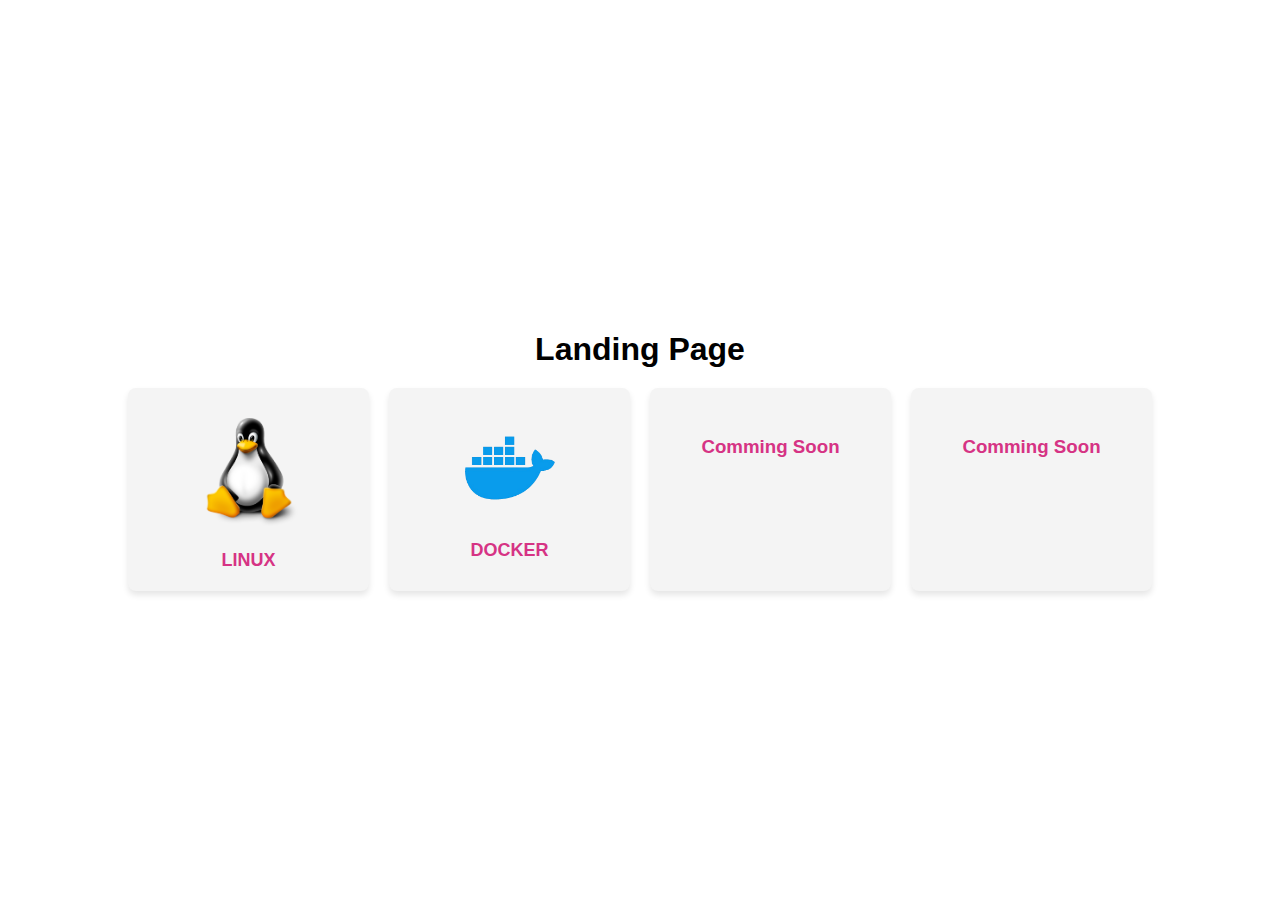
<file: index.html>
<!DOCTYPE html>
<html lang="en">

<head>
    <meta charset="UTF-8">
    <meta name="viewport" content="width=device-width, initial-scale=1.0">
    <title>Landing Page</title>
    <link rel="stylesheet" href="style.css">
    <style>
        body {
            font-family: Arial, sans-serif;
            margin: 0;
            padding: 0;
            display: flex;
            flex-direction: column;
            align-items: center;
            justify-content: center;
            height: 100vh;
        }

        h1 {
            text-align: center;
            margin-bottom: 20px;
        }

        .col-4 {
            display: grid;
            grid-template-columns: repeat(4, 1fr);
            gap: 20px;
            width: 80%;
            text-align: center;
        }

        .col-4 div {
            background: var(--table-header);
            padding: 20px;
            border-radius: 8px;
            box-shadow: 0px 4px 6px rgba(0, 0, 0, 0.1);
            display: flex;
            flex-direction: column;
            align-items: center;
            cursor: pointer;
        }

        .col-4 img {
            width: 100px;
            /* Adjust image size */
            height: auto;
            margin-bottom: 10px;
        }

        a {
            text-decoration: none;
            color: var(--code-color);
            font-weight: bold;
            margin-top: 10px;
        }

        .page-link {
            text-decoration: none;
            color: inherit;
            display: inline-block;
            transition: transform 0.3s ease, box-shadow 0.3s ease;
        }

        /* Docker image style */
        .thumbnail {
            width: 100px;
            height: 100px;
            object-fit: cover;
            /* Ensures image maintains aspect ratio */
            border-radius: 10px;
            margin-bottom: 10px;
        }

        /* Style for the text under the image */
        .page-link .text-center {
            display: block;
            margin-top: 8px;
            font-size: 18px;
            font-weight: bold;
            color: var(--code-color);
            text-transform: uppercase;
        }

        /* Hover effect for the Docker link */
        .page-link:hover {
            transform: scale(1.05);
            box-shadow: 0 4px 8px var(--box-shadow-color);
        }
    </style>
</head>

<body>
    <h1>Landing Page</h1>
    <div class="col-4">

        <div class="page-link">
            <a href="./linux/index.html">
                <img src="./images/linux-thumbnail.png" alt="Docker Logo" class="thumbnail">
                <span class="text-center">Linux</span>
            </a>
        </div>
        <div class="page-link">
            <a href="./docker/index.html">
                <img src="./images/docker-thumbnail.png" alt="Linux Logo" class="thumbnail">
                <span class="text-center">Docker</span>
            </a>
        </div>
        <div class="page-link">
            <a href="./index.html">
                <h3>Comming Soon</h3>
            </a>
        </div>
        <div class="page-link">
            <a href="./index.html">
                <h3>Comming Soon</h3>
            </a>
        </div>
</body>

</html>
</file>
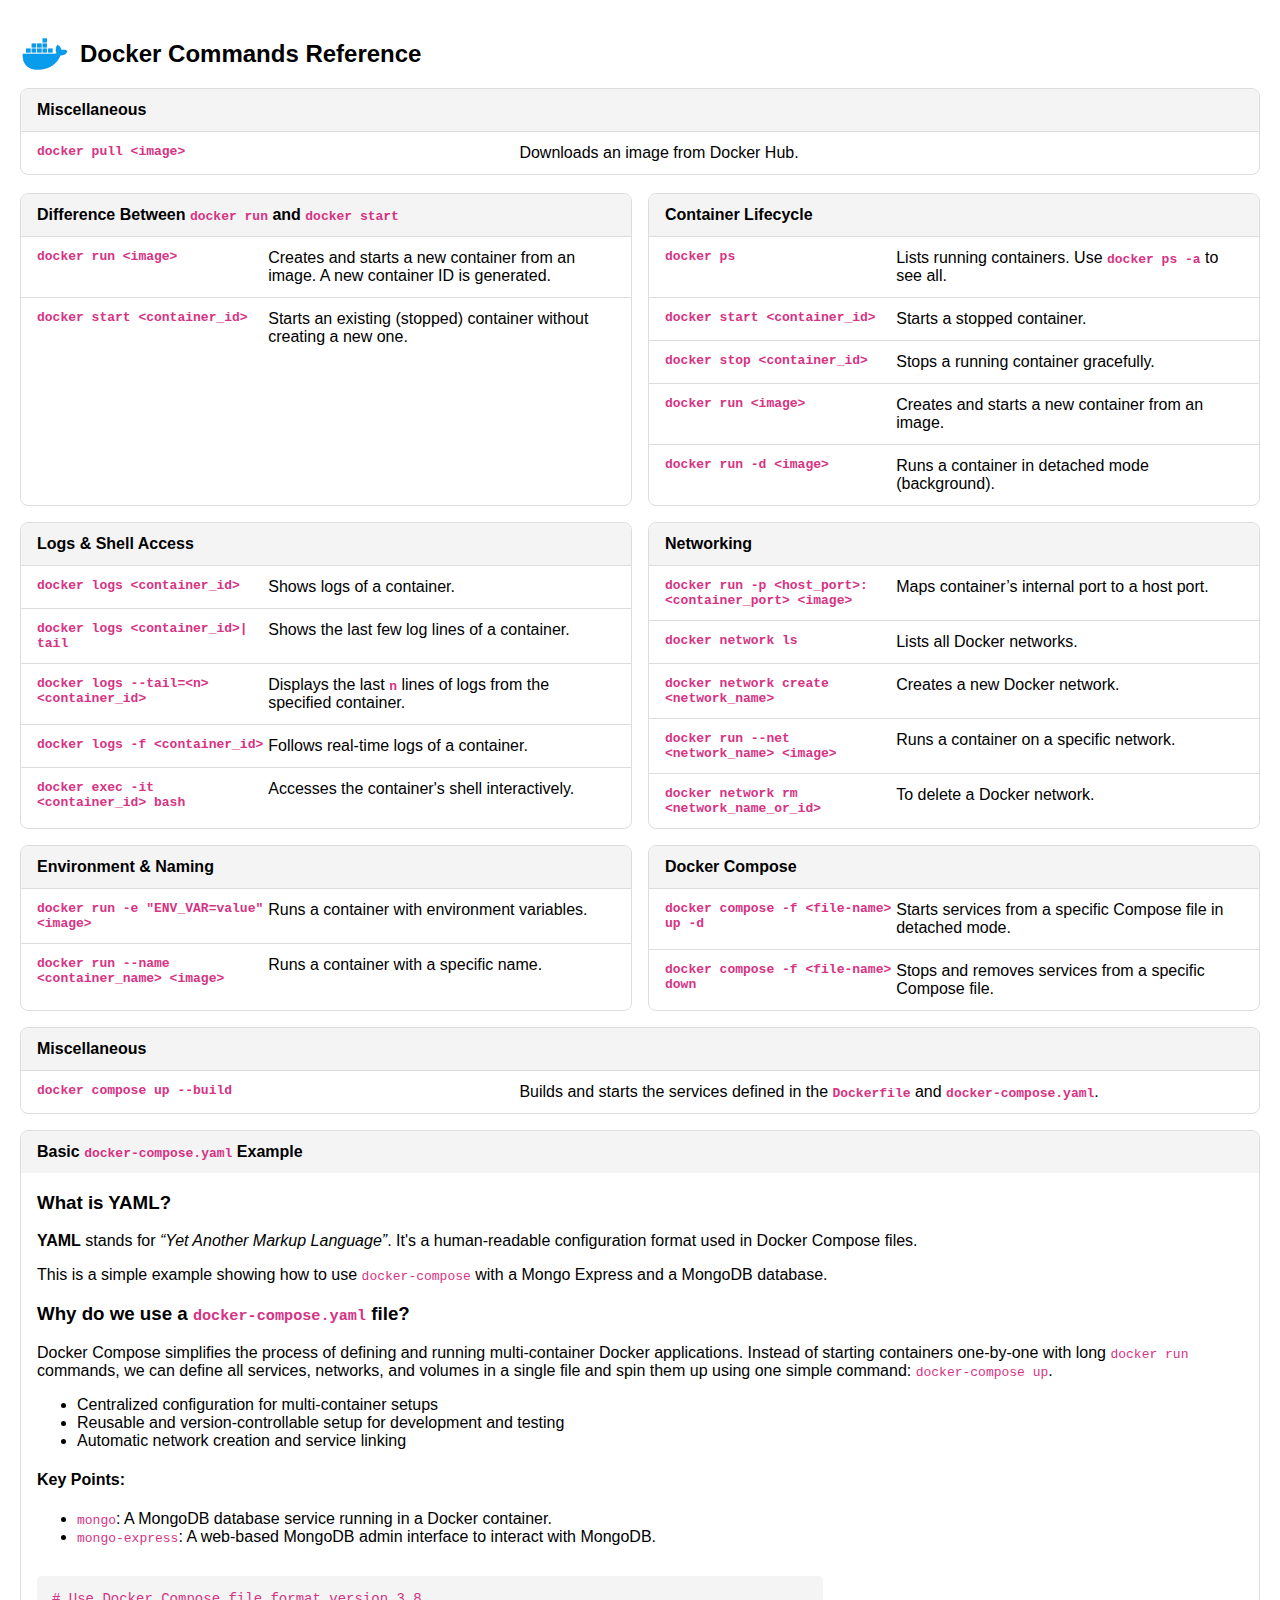
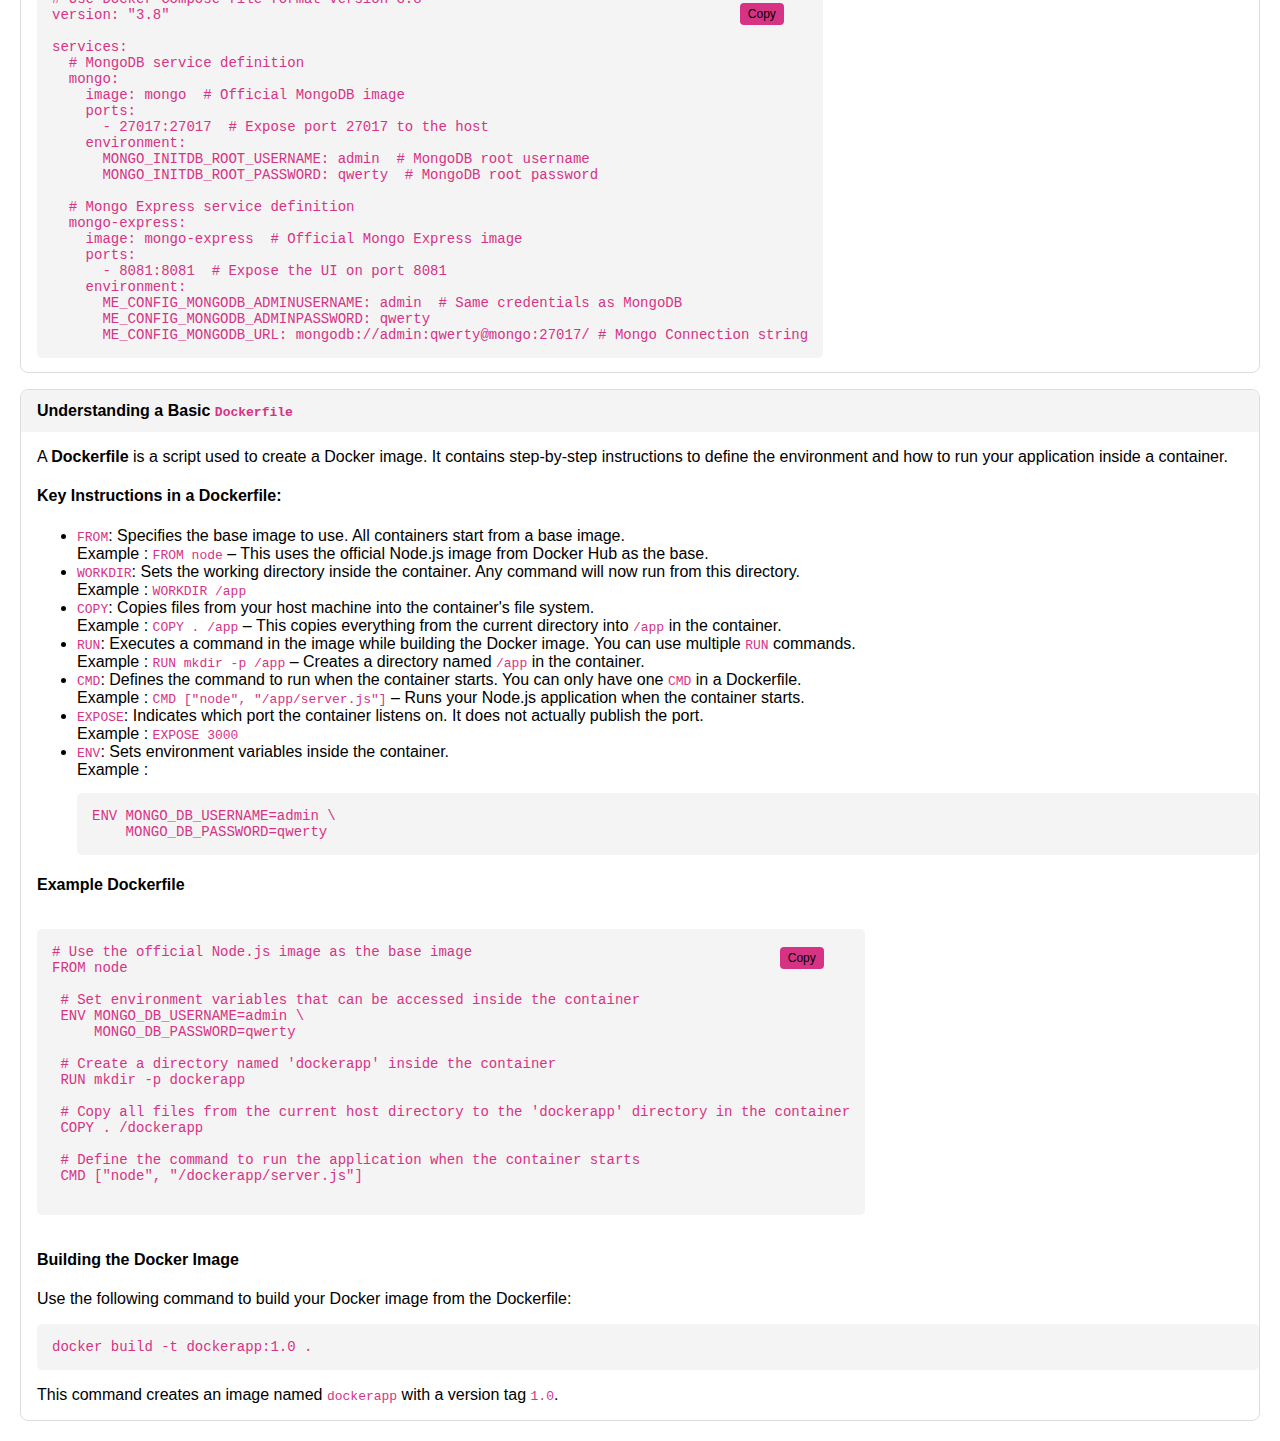
<file: docker/index.html>
<!DOCTYPE html>
<html lang="en">

<head>
    <meta charset="UTF-8">
    <meta name="viewport" content="width=device-width, initial-scale=1.0">
    <title>Docker Commands Reference</title>
    <link rel="stylesheet" href="../style.css">
</head>

<body>
    <div class="header">
        <img src="../images/docker-thumbnail.png" alt="Docker Logo">
        <h2>Docker Commands Reference</h2>
    </div>
    <section>
        <div class="section-title">Miscellaneous</div>
        <div class="command-row"><code>docker pull &lt;image&gt;</code>
            <p>Downloads an image from Docker Hub.</p>
        </div>
    </section>
    <br>
    <div class="grid-3">
        <section>
            <div class="section-title">Difference Between <code>docker run</code> and <code>docker start</code>
            </div>
            <div class="command-row"><code>docker run &lt;image&gt;</code>
                <p>Creates and starts a new container from an image. A new container ID is generated.</p>
            </div>
            <div class="command-row"><code>docker start &lt;container_id&gt;</code>
                <p>Starts an existing (stopped) container without creating a new one.</p>
            </div>
        </section>
        <section>
            <div class="section-title">Container Lifecycle</div>
            <div class="command-row"><code>docker ps</code>
                <p>Lists running containers. Use <code>docker ps -a</code> to see all.</p>
            </div>
            <div class="command-row"><code>docker start &lt;container_id&gt;</code>
                <p>Starts a stopped container.</p>
            </div>
            <div class="command-row"><code>docker stop &lt;container_id&gt;</code>
                <p>Stops a running container gracefully.</p>
            </div>
            <div class="command-row"><code>docker run &lt;image&gt;</code>
                <p>Creates and starts a new container from an image.</p>
            </div>
            <div class="command-row"><code>docker run -d &lt;image&gt;</code>
                <p>Runs a container in detached mode (background).</p>
            </div>
        </section>

        <section>
            <div class="section-title">Logs & Shell Access</div>
            <div class="command-row"><code>docker logs &lt;container_id&gt;</code>
                <p>Shows logs of a container.</p>
            </div>
            <div class="command-row"><code>docker logs &lt;container_id&gt;| tail
            </code>
                <p>Shows the last few log lines of a container.</p>
            </div>
            <div class="command-row"><code>docker logs --tail=&lt;n&gt; &lt;container_id&gt;</code>
                <p>Displays the last <code>n</code> lines of logs from the specified container.</p>
            </div>
            <div class="command-row"><code>docker logs -f &lt;container_id&gt;</code>
                <p>Follows real-time logs of a container.</p>
            </div>
            <div class="command-row"><code>docker exec -it &lt;container_id&gt; bash</code>
                <p>Accesses the container's shell interactively.</p>
            </div>
        </section>

        <section>
            <div class="section-title">Networking</div>
            <div class="command-row"><code>docker run -p &lt;host_port&gt;:&lt;container_port&gt; &lt;image&gt;</code>
                <p>Maps container’s internal port to a host port.</p>
            </div>
            <div class="command-row"><code>docker network ls</code>
                <p>Lists all Docker networks.</p>
            </div>
            <div class="command-row"><code>docker network create &lt;network_name&gt;</code>
                <p>Creates a new Docker network.</p>
            </div>
            <div class="command-row"><code>docker run --net &lt;network_name&gt; &lt;image&gt;</code>
                <p>Runs a container on a specific network.</p>
            </div>
            <div class="command-row"><code>docker network rm &lt;network_name_or_id&gt; </code>
                <p>To delete a Docker network.</p>
            </div>
        </section>

        <section>
            <div class="section-title">Environment & Naming</div>
            <div class="command-row"><code>docker run -e "ENV_VAR=value" &lt;image&gt;</code>
                <p>Runs a container with environment variables.</p>
            </div>
            <div class="command-row"><code>docker run --name &lt;container_name&gt; &lt;image&gt;</code>
                <p>Runs a container with a specific name.</p>
            </div>
        </section>

        <section>
            <div class="section-title">Docker Compose</div>
            <div class="command-row">
                <code>docker compose -f &lt;file-name&gt; up -d</code>
                <p>Starts services from a specific Compose file in detached mode.</p>
            </div>
            <div class="command-row"><code>docker compose -f &lt;file-name&gt; down</code>
                <p>Stops and removes services from a specific Compose file.</p>
            </div>
        </section>



    </div>
    <div style="margin-top: 1rem;"></div>
    <section>
        <div class="section-title">Miscellaneous</div>
        <div class="command-row">
            <code>docker compose up --build</code>
            <p>Builds and starts the services defined in the <code>Dockerfile</code> and <code>docker-compose.yaml</code>.</p>
        </div>
        
    </section>
    <div style="margin-top: 1rem;"></div>
    <div class="grid-2">
        <section>
            <div class="section-title">Basic <code>docker-compose.yaml</code> Example</div>
            <div class="body">
                <h3>What is YAML?</h3>
                <p><strong>YAML</strong> stands for <em>“Yet Another Markup Language”</em>. It's a human-readable
                    configuration
                    format
                    used in Docker Compose files.</p>

                <p>This is a simple example showing how to use <code>docker-compose</code> with a Mongo Express and a
                    MongoDB
                    database.</p>

                <h3>Why do we use a <code>docker-compose.yaml</code> file?</h3>
                <p>
                    Docker Compose simplifies the process of defining and running multi-container Docker applications.
                    Instead
                    of starting containers one-by-one with long <code>docker run</code> commands, we can define all
                    services,
                    networks, and volumes in a single file and spin them up using one simple command:
                    <code>docker-compose up</code>.
                </p>
                <ul>
                    <li>Centralized configuration for multi-container setups</li>
                    <li>Reusable and version-controllable setup for development and testing</li>
                    <li>Automatic network creation and service linking</li>
                </ul>

                <h4><strong>Key Points:</strong></h4>
                <ul>
                    <li><code>mongo</code>: A MongoDB database service running in a Docker container.</li>
                    <li><code>mongo-express</code>: A web-based MongoDB admin interface to interact with MongoDB.</li>
                </ul>

                <div class="code-container">
                    <button class="copy-btn" onclick="copyCode(this)">Copy</button>
                    <pre><code># Use Docker Compose file format version 3.8
version: "3.8"

services: 
  # MongoDB service definition
  mongo: 
    image: mongo  # Official MongoDB image
    ports:
      - 27017:27017  # Expose port 27017 to the host
    environment:
      MONGO_INITDB_ROOT_USERNAME: admin  # MongoDB root username
      MONGO_INITDB_ROOT_PASSWORD: qwerty  # MongoDB root password

  # Mongo Express service definition
  mongo-express:
    image: mongo-express  # Official Mongo Express image
    ports:
      - 8081:8081  # Expose the UI on port 8081
    environment:
      ME_CONFIG_MONGODB_ADMINUSERNAME: admin  # Same credentials as MongoDB
      ME_CONFIG_MONGODB_ADMINPASSWORD: qwerty
      ME_CONFIG_MONGODB_URL: mongodb://admin:qwerty@mongo:27017/ # Mongo Connection string
</code></pre>
                </div>
            </div>
        </section>
        <section>
            <div class="section-title">Understanding a Basic <code>Dockerfile</code></div>
            <div class="body">
                <p>A <strong>Dockerfile</strong> is a script used to create a Docker image. It contains step-by-step
                    instructions to define the environment and how to run your application inside a container.</p>

                <h4><strong>Key Instructions in a Dockerfile:</strong></h4>
                <ul>
                    <li><code>FROM</code>: Specifies the base image to use. All containers start from a base image. <br>
                        Example : <code>FROM node</code> – This uses the official Node.js image from
                        Docker
                        Hub
                        as the base.
                    </li>

                    <li><code>WORKDIR</code>: Sets the working directory inside the container. Any command will now run
                        from
                        this directory.<br>
                        Example : <code>WORKDIR /app</code>
                    </li>

                    <li><code>COPY</code>: Copies files from your host machine into the container's file system.<br>
                        Example : <code>COPY . /app</code> – This copies everything from the current
                        directory
                        into <code>/app</code> in the container.
                    </li>

                    <li><code>RUN</code>: Executes a command in the image while building the Docker image. You can use
                        multiple
                        <code>RUN</code> commands.<br>
                        Example : <code>RUN mkdir -p /app</code> – Creates a directory named
                        <code>/app</code>
                        in the container.
                    </li>

                    <li><code>CMD</code>: Defines the command to run when the container starts. You can only have one
                        <code>CMD</code> in a Dockerfile.<br>
                        Example : <code>CMD ["node", "/app/server.js"]</code> – Runs your Node.js
                        application
                        when the container starts.
                    </li>

                    <li><code>EXPOSE</code>: Indicates which port the container listens on. It does not actually publish
                        the
                        port.<br>
                        Example : <code>EXPOSE 3000</code>
                    </li>

                    <li><code>ENV</code>: Sets environment variables inside the container.<br>
                        Example :
                        <pre><code>ENV MONGO_DB_USERNAME=admin \
    MONGO_DB_PASSWORD=qwerty</code></pre>
                    </li>
                </ul>

                <h4><strong>Example Dockerfile</strong></h4>
                <div class="code-container">
                    <button class="copy-btn" onclick="copyCode(this)">Copy</button>
                    <pre><code># Use the official Node.js image as the base image
FROM node
 
 # Set environment variables that can be accessed inside the container
 ENV MONGO_DB_USERNAME=admin \
     MONGO_DB_PASSWORD=qwerty
 
 # Create a directory named 'dockerapp' inside the container
 RUN mkdir -p dockerapp
 
 # Copy all files from the current host directory to the 'dockerapp' directory in the container
 COPY . /dockerapp
 
 # Define the command to run the application when the container starts
 CMD ["node", "/dockerapp/server.js"]
                    
</code></pre>
                </div>
                <h4><strong>Building the Docker Image</strong></h4>
                <p>Use the following command to build your Docker image from the Dockerfile:</p>
                <pre><code>docker build -t dockerapp:1.0 .</code></pre>

                <p>This command creates an image named <code>dockerapp</code> with a version tag <code>1.0</code>.
                </p>
            </div>
        </section>
    </div>
    <script>
        function copyCode(button) {
            const code = button.nextElementSibling.innerText;
            navigator.clipboard.writeText(code).then(() => {
                button.innerText = "Copied!";
                setTimeout(() => (button.innerText = "Copy"), 2000);
            });
        }
    </script>
</body>

</html>
</file>
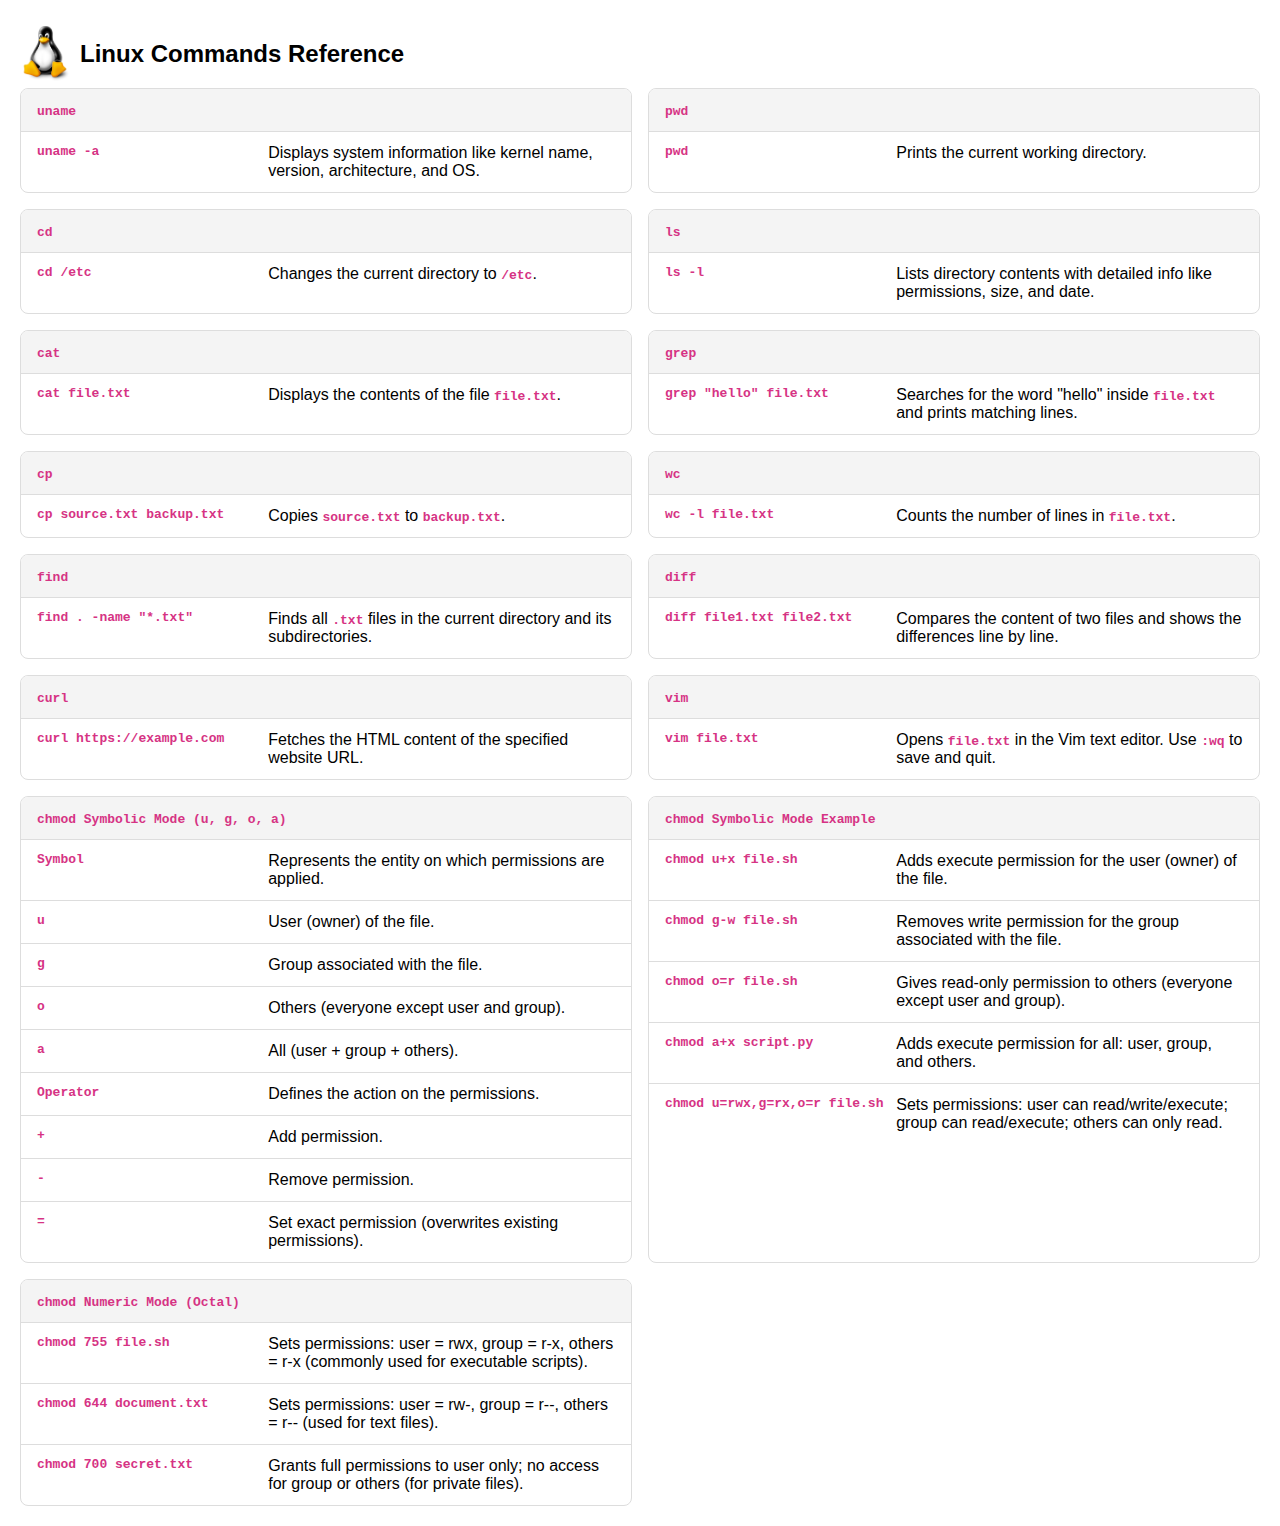
<file: linux/index.html>
<!DOCTYPE html>
<html lang="en">

<head>
    <meta charset="UTF-8">
    <meta name="viewport" content="width=device-width, initial-scale=1.0">
    <title>Linux Commands Reference</title>
    <link rel="stylesheet" href="../style.css">
</head>

<body>
    <div class="header">
        <img src="../images/linux-thumbnail.png" alt="Linux Logo">
        <h2>Linux Commands Reference</h2>
    </div>
    <div class="grid-3">

        <section>
            <div class="section-title"><code>uname</code></div>
            <div class="command-row">
                <code>uname -a</code>
                <p>Displays system information like kernel name, version, architecture, and OS.</p>
            </div>
        </section>

        <section>
            <div class="section-title"><code>pwd</code></div>
            <div class="command-row">
                <code>pwd</code>
                <p>Prints the current working directory.</p>
            </div>
        </section>

        <section>
            <div class="section-title"><code>cd</code></div>
            <div class="command-row">
                <code>cd /etc</code>
                <p>Changes the current directory to <code>/etc</code>.</p>
            </div>
        </section>

        <section>
            <div class="section-title"><code>ls</code></div>
            <div class="command-row">
                <code>ls -l</code>
                <p>Lists directory contents with detailed info like permissions, size, and date.</p>
            </div>
        </section>

        <section>
            <div class="section-title"><code>cat</code></div>
            <div class="command-row">
                <code>cat file.txt</code>
                <p>Displays the contents of the file <code>file.txt</code>.</p>
            </div>
        </section>

        <section>
            <div class="section-title"><code>grep</code></div>
            <div class="command-row">
                <code>grep "hello" file.txt</code>
                <p>Searches for the word "hello" inside <code>file.txt</code> and prints matching lines.</p>
            </div>
        </section>

        <section>
            <div class="section-title"><code>cp</code></div>
            <div class="command-row">
                <code>cp source.txt backup.txt</code>
                <p>Copies <code>source.txt</code> to <code>backup.txt</code>.</p>
            </div>
        </section>

        <section>
            <div class="section-title"><code>wc</code></div>
            <div class="command-row">
                <code>wc -l file.txt</code>
                <p>Counts the number of lines in <code>file.txt</code>.</p>
            </div>
        </section>

        <section>
            <div class="section-title"><code>find</code></div>
            <div class="command-row">
                <code>find . -name "*.txt"</code>
                <p>Finds all <code>.txt</code> files in the current directory and its subdirectories.</p>
            </div>
        </section>

        <section>
            <div class="section-title"><code>diff</code></div>
            <div class="command-row">
                <code>diff file1.txt file2.txt</code>
                <p>Compares the content of two files and shows the differences line by line.</p>
            </div>
        </section>

        <section>
            <div class="section-title"><code>curl</code></div>
            <div class="command-row">
                <code>curl https://example.com</code>
                <p>Fetches the HTML content of the specified website URL.</p>
            </div>
        </section>

        <section>
            <div class="section-title"><code>vim</code></div>
            <div class="command-row">
                <code>vim file.txt</code>
                <p>Opens <code>file.txt</code> in the Vim text editor. Use <code>:wq</code> to save and quit.</p>
            </div>
        </section>
        <section>
            <div class="section-title"><code>chmod Symbolic Mode (u, g, o, a)</code></div>
            <div class="command-row">
                <code>Symbol</code>
                <p>Represents the entity on which permissions are applied.</p>
            </div>
            
            <div class="command-row">
                <code>u</code>
                <p>User (owner) of the file.</p>
            </div>
            
            <div class="command-row">
                <code>g</code>
                <p>Group associated with the file.</p>
            </div>
            
            <div class="command-row">
                <code>o</code>
                <p>Others (everyone except user and group).</p>
            </div>
            
            <div class="command-row">
                <code>a</code>
                <p>All (user + group + others).</p>
            </div>
            
            <div class="command-row">
                <code>Operator</code>
                <p>Defines the action on the permissions.</p>
            </div>
            
            <div class="command-row">
                <code>+</code>
                <p>Add permission.</p>
            </div>
            
            <div class="command-row">
                <code>-</code>
                <p>Remove permission.</p>
            </div>
            
            <div class="command-row">
                <code>=</code>
                <p>Set exact permission (overwrites existing permissions).</p>
            </div>
            
        </section>
        <section>
            <div class="section-title"><code>chmod Symbolic Mode Example</code></div>
            <div class="command-row">
                <code>chmod u+x file.sh</code>
                <p>Adds execute permission for the user (owner) of the file.</p>
            </div>

            <div class="command-row">
                <code>chmod g-w file.sh</code>
                <p>Removes write permission for the group associated with the file.</p>
            </div>

            <div class="command-row">
                <code>chmod o=r file.sh</code>
                <p>Gives read-only permission to others (everyone except user and group).</p>
            </div>

            <div class="command-row">
                <code>chmod a+x script.py</code>
                <p>Adds execute permission for all: user, group, and others.</p>
            </div>

            <div class="command-row">
                <code>chmod u=rwx,g=rx,o=r file.sh</code>
                <p>Sets permissions: user can read/write/execute; group can read/execute; others can only read.</p>
            </div>
        </section>
        <section>
            <div class="section-title"><code>chmod Numeric Mode (Octal)</code></div>
            <div class="command-row">
                <code>chmod 755 file.sh</code>
                <p>Sets permissions: user = rwx, group = r-x, others = r-x (commonly used for executable scripts).</p>
            </div>

            <div class="command-row">
                <code>chmod 644 document.txt</code>
                <p>Sets permissions: user = rw-, group = r--, others = r-- (used for text files).</p>
            </div>

            <div class="command-row">
                <code>chmod 700 secret.txt</code>
                <p>Grants full permissions to user only; no access for group or others (for private files).</p>
            </div>

        </section>

    </div>

</body>

</html>
</file>
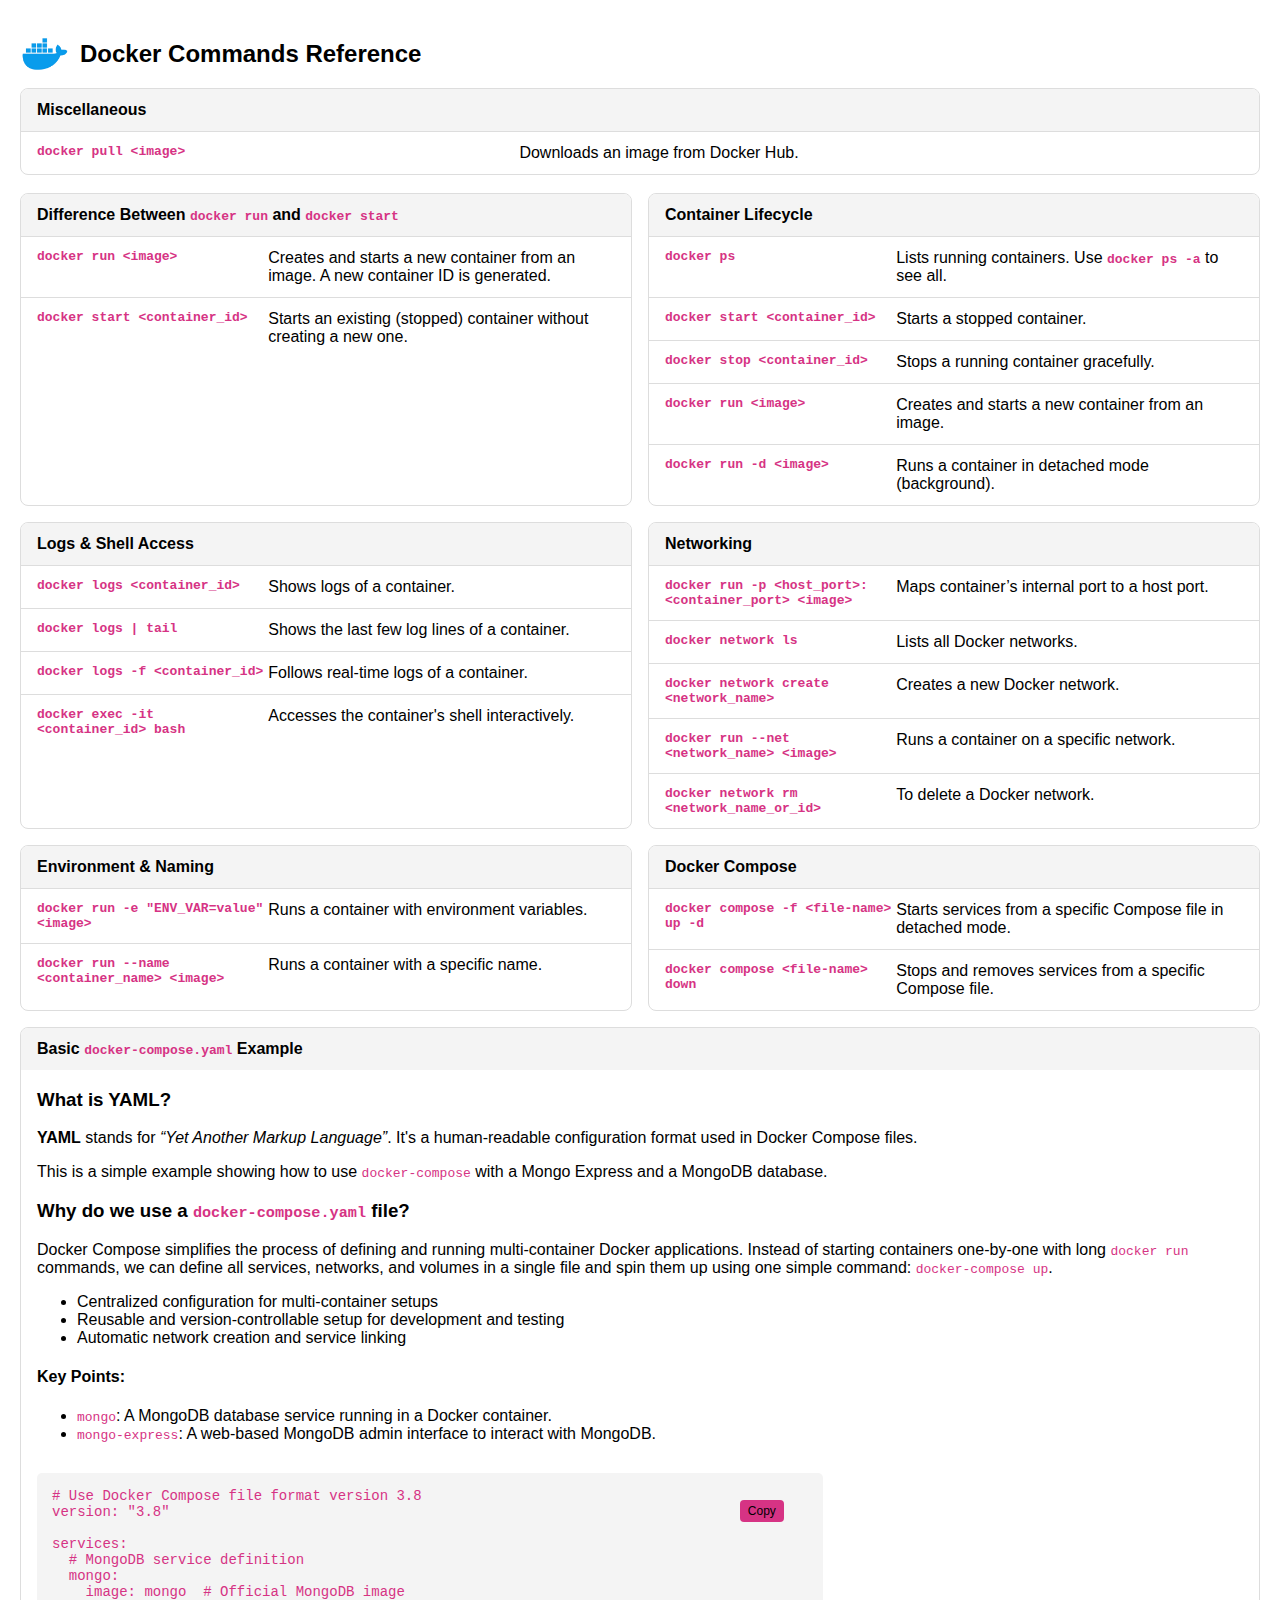
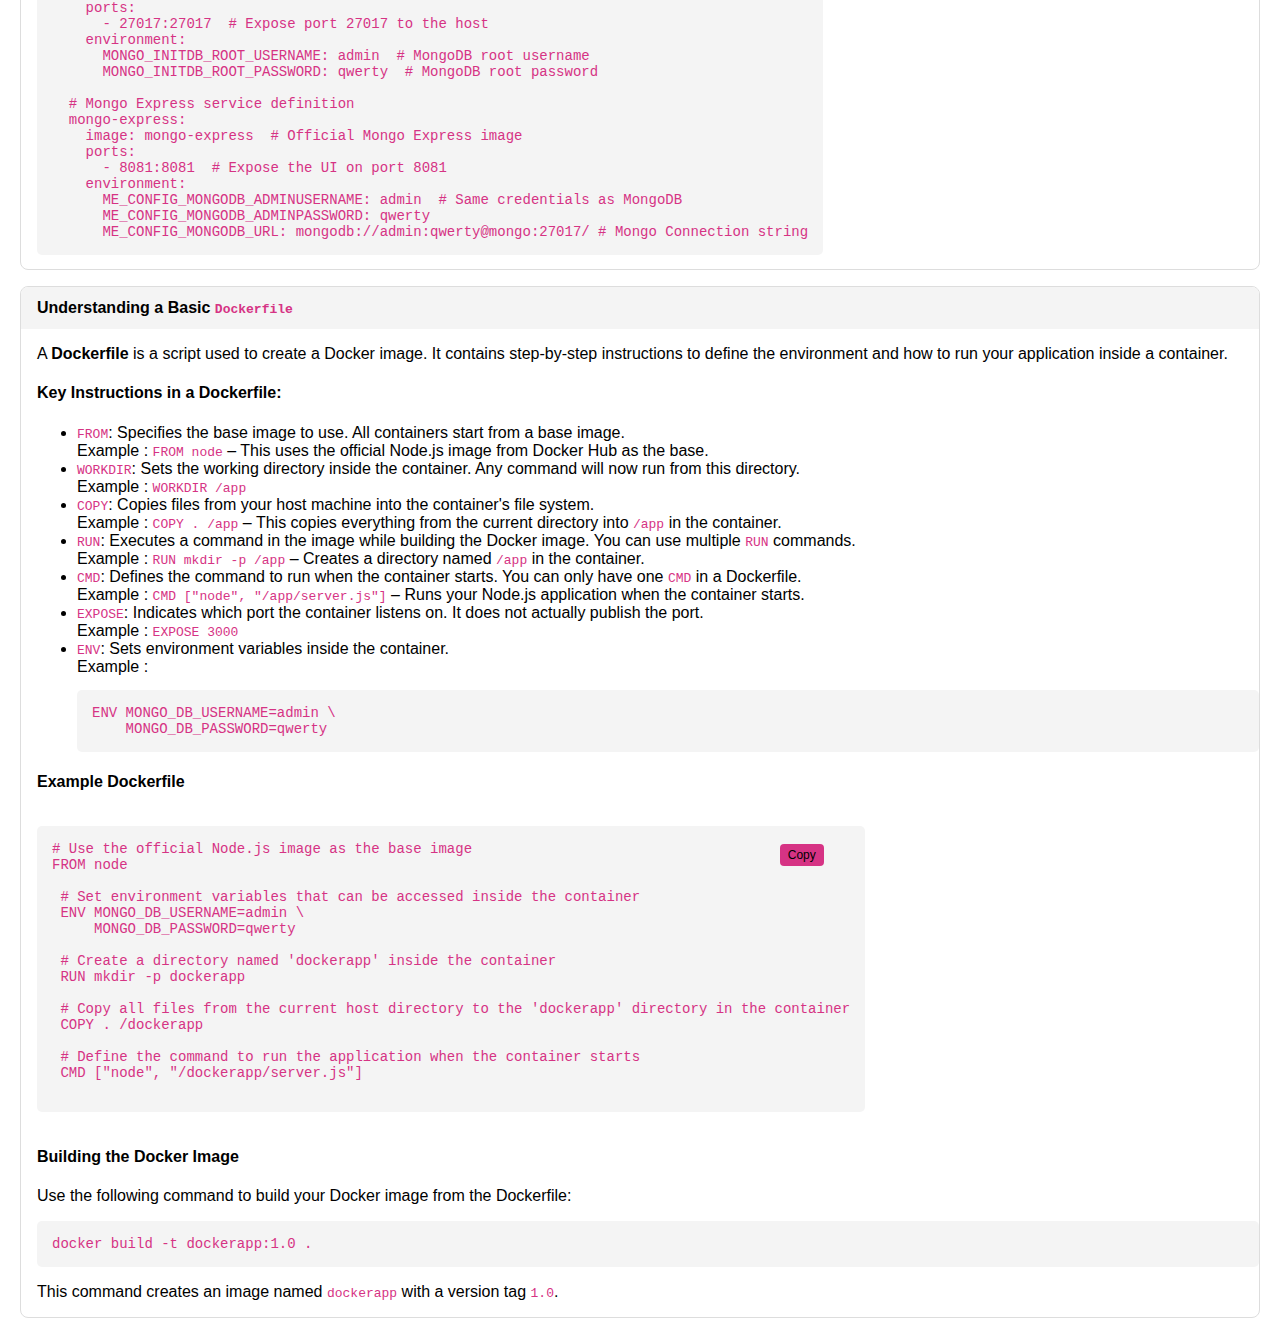
<file: docker.html>
<!DOCTYPE html>
<html lang="en">

<head>
    <meta charset="UTF-8">
    <meta name="viewport" content="width=device-width, initial-scale=1.0">
    <title>Docker Commands Reference</title>
    <link rel="stylesheet" href="style.css">
</head>

<body>
    <div class="header">
        <img src="./images/docker-thumbnail.png" alt="Docker Logo">
        <h2>Docker Commands Reference</h2>
    </div>
    <section>
        <div class="section-title">Miscellaneous</div>
        <div class="command-row"><code>docker pull &lt;image&gt;</code>
            <p>Downloads an image from Docker Hub.</p>
        </div>
    </section>
    <br>
    <div class="grid-3">
        <section>
            <div class="section-title">Difference Between <code>docker run</code> and <code>docker start</code>
            </div>
            <div class="command-row"><code>docker run &lt;image&gt;</code>
                <p>Creates and starts a new container from an image. A new container ID is generated.</p>
            </div>
            <div class="command-row"><code>docker start &lt;container_id&gt;</code>
                <p>Starts an existing (stopped) container without creating a new one.</p>
            </div>
        </section>
        <section>
            <div class="section-title">Container Lifecycle</div>
            <div class="command-row"><code>docker ps</code>
                <p>Lists running containers. Use <code>docker ps -a</code> to see all.</p>
            </div>
            <div class="command-row"><code>docker start &lt;container_id&gt;</code>
                <p>Starts a stopped container.</p>
            </div>
            <div class="command-row"><code>docker stop &lt;container_id&gt;</code>
                <p>Stops a running container gracefully.</p>
            </div>
            <div class="command-row"><code>docker run &lt;image&gt;</code>
                <p>Creates and starts a new container from an image.</p>
            </div>
            <div class="command-row"><code>docker run -d &lt;image&gt;</code>
                <p>Runs a container in detached mode (background).</p>
            </div>
        </section>

        <section>
            <div class="section-title">Logs & Shell Access</div>
            <div class="command-row"><code>docker logs &lt;container_id&gt;</code>
                <p>Shows logs of a container.</p>
            </div>
            <div class="command-row"><code>docker logs | tail</code>
                <p>Shows the last few log lines of a container.</p>
            </div>
            <div class="command-row"><code>docker logs -f &lt;container_id&gt;</code>
                <p>Follows real-time logs of a container.</p>
            </div>
            <div class="command-row"><code>docker exec -it &lt;container_id&gt; bash</code>
                <p>Accesses the container's shell interactively.</p>
            </div>
        </section>

        <section>
            <div class="section-title">Networking</div>
            <div class="command-row"><code>docker run -p &lt;host_port&gt;:&lt;container_port&gt; &lt;image&gt;</code>
                <p>Maps container’s internal port to a host port.</p>
            </div>
            <div class="command-row"><code>docker network ls</code>
                <p>Lists all Docker networks.</p>
            </div>
            <div class="command-row"><code>docker network create &lt;network_name&gt;</code>
                <p>Creates a new Docker network.</p>
            </div>
            <div class="command-row"><code>docker run --net &lt;network_name&gt; &lt;image&gt;</code>
                <p>Runs a container on a specific network.</p>
            </div>
            <div class="command-row"><code>docker network rm &lt;network_name_or_id&gt; </code>
                <p>To delete a Docker network.</p>
            </div>
        </section>

        <section>
            <div class="section-title">Environment & Naming</div>
            <div class="command-row"><code>docker run -e "ENV_VAR=value" &lt;image&gt;</code>
                <p>Runs a container with environment variables.</p>
            </div>
            <div class="command-row"><code>docker run --name &lt;container_name&gt; &lt;image&gt;</code>
                <p>Runs a container with a specific name.</p>
            </div>
        </section>

        <section>
            <div class="section-title">Docker Compose</div>
            <div class="command-row">
                <code>docker compose -f &lt;file-name&gt; up -d</code>
                <p>Starts services from a specific Compose file in detached mode.</p>
            </div>
            <div class="command-row"><code>docker compose &lt;file-name&gt; down</code>
                <p>Stops and removes services from a specific Compose file.</p>
            </div>
        </section>



    </div>
    <div style="margin-top: 1rem;"></div>
    <div class="grid-2">
        <section>
            <div class="section-title">Basic <code>docker-compose.yaml</code> Example</div>
            <div class="body">
                <h3>What is YAML?</h3>
                <p><strong>YAML</strong> stands for <em>“Yet Another Markup Language”</em>. It's a human-readable
                    configuration
                    format
                    used in Docker Compose files.</p>

                <p>This is a simple example showing how to use <code>docker-compose</code> with a Mongo Express and a
                    MongoDB
                    database.</p>

                <h3>Why do we use a <code>docker-compose.yaml</code> file?</h3>
                <p>
                    Docker Compose simplifies the process of defining and running multi-container Docker applications.
                    Instead
                    of starting containers one-by-one with long <code>docker run</code> commands, we can define all
                    services,
                    networks, and volumes in a single file and spin them up using one simple command:
                    <code>docker-compose up</code>.
                </p>
                <ul>
                    <li>Centralized configuration for multi-container setups</li>
                    <li>Reusable and version-controllable setup for development and testing</li>
                    <li>Automatic network creation and service linking</li>
                </ul>

                <h4><strong>Key Points:</strong></h4>
                <ul>
                    <li><code>mongo</code>: A MongoDB database service running in a Docker container.</li>
                    <li><code>mongo-express</code>: A web-based MongoDB admin interface to interact with MongoDB.</li>
                </ul>

                <div class="code-container">
                    <button class="copy-btn" onclick="copyCode(this)">Copy</button>
                    <pre><code># Use Docker Compose file format version 3.8
version: "3.8"

services: 
  # MongoDB service definition
  mongo: 
    image: mongo  # Official MongoDB image
    ports:
      - 27017:27017  # Expose port 27017 to the host
    environment:
      MONGO_INITDB_ROOT_USERNAME: admin  # MongoDB root username
      MONGO_INITDB_ROOT_PASSWORD: qwerty  # MongoDB root password

  # Mongo Express service definition
  mongo-express:
    image: mongo-express  # Official Mongo Express image
    ports:
      - 8081:8081  # Expose the UI on port 8081
    environment:
      ME_CONFIG_MONGODB_ADMINUSERNAME: admin  # Same credentials as MongoDB
      ME_CONFIG_MONGODB_ADMINPASSWORD: qwerty
      ME_CONFIG_MONGODB_URL: mongodb://admin:qwerty@mongo:27017/ # Mongo Connection string
</code></pre>
                </div>
            </div>
        </section>
        <section>
            <div class="section-title">Understanding a Basic <code>Dockerfile</code></div>
            <div class="body">
                <p>A <strong>Dockerfile</strong> is a script used to create a Docker image. It contains step-by-step
                    instructions to define the environment and how to run your application inside a container.</p>

                <h4><strong>Key Instructions in a Dockerfile:</strong></h4>
                <ul>
                    <li><code>FROM</code>: Specifies the base image to use. All containers start from a base image. <br>
                        Example : <code>FROM node</code> – This uses the official Node.js image from
                        Docker
                        Hub
                        as the base.
                    </li>

                    <li><code>WORKDIR</code>: Sets the working directory inside the container. Any command will now run
                        from
                        this directory.<br>
                        Example : <code>WORKDIR /app</code>
                    </li>

                    <li><code>COPY</code>: Copies files from your host machine into the container's file system.<br>
                        Example : <code>COPY . /app</code> – This copies everything from the current
                        directory
                        into <code>/app</code> in the container.
                    </li>

                    <li><code>RUN</code>: Executes a command in the image while building the Docker image. You can use
                        multiple
                        <code>RUN</code> commands.<br>
                        Example : <code>RUN mkdir -p /app</code> – Creates a directory named
                        <code>/app</code>
                        in the container.
                    </li>

                    <li><code>CMD</code>: Defines the command to run when the container starts. You can only have one
                        <code>CMD</code> in a Dockerfile.<br>
                        Example : <code>CMD ["node", "/app/server.js"]</code> – Runs your Node.js
                        application
                        when the container starts.
                    </li>

                    <li><code>EXPOSE</code>: Indicates which port the container listens on. It does not actually publish
                        the
                        port.<br>
                        Example : <code>EXPOSE 3000</code>
                    </li>

                    <li><code>ENV</code>: Sets environment variables inside the container.<br>
                        Example :
                        <pre><code>ENV MONGO_DB_USERNAME=admin \
    MONGO_DB_PASSWORD=qwerty</code></pre>
                    </li>
                </ul>

                <h4><strong>Example Dockerfile</strong></h4>
                <div class="code-container">
                    <button class="copy-btn" onclick="copyCode(this)">Copy</button>
                    <pre><code># Use the official Node.js image as the base image
FROM node
 
 # Set environment variables that can be accessed inside the container
 ENV MONGO_DB_USERNAME=admin \
     MONGO_DB_PASSWORD=qwerty
 
 # Create a directory named 'dockerapp' inside the container
 RUN mkdir -p dockerapp
 
 # Copy all files from the current host directory to the 'dockerapp' directory in the container
 COPY . /dockerapp
 
 # Define the command to run the application when the container starts
 CMD ["node", "/dockerapp/server.js"]
                    
</code></pre>
                </div>
                <h4><strong>Building the Docker Image</strong></h4>
                <p>Use the following command to build your Docker image from the Dockerfile:</p>
                <pre><code>docker build -t dockerapp:1.0 .</code></pre>

                <p>This command creates an image named <code>dockerapp</code> with a version tag <code>1.0</code>.
                </p>
            </div>
        </section>
    </div>
    <script>
        function copyCode(button) {
            const code = button.nextElementSibling.innerText;
            navigator.clipboard.writeText(code).then(() => {
                button.innerText = "Copied!";
                setTimeout(() => (button.innerText = "Copy"), 2000);
            });
        }
    </script>
</body>

</html>
</file>
<file: style.css>
:root {
          /* Default light theme */
          --bg-color: #ffffff;
          --text-color: #000000;
          --table-border: #ddd;
          --table-header: #f4f4f4;
          --code-color: #d63384;
          --box-shadow-color: rgba(0, 0, 0, 0.3);
        }

        @media (prefers-color-scheme: dark) {

          /* Dark theme */
          :root {
            --bg-color: #121212;
            --text-color: #ffffff;
            --table-border: #444;
            --table-header: #1e1e1e;
            --code-color: #ffcc00;
            --box-shadow-color: rgba(255, 255, 255, 0.2);

          }
        }

        body {
          font-family: Arial, sans-serif;
          margin: 20px;
          background-color: var(--bg-color);
          color: var(--text-color);
          transition: background-color 0.3s, color 0.3s;
        }

        table {
          width: 100%;
          border-collapse: collapse;
          margin-top: 20px;
        }

        th,
        td {
          border: 1px solid var(--table-border);
          padding: 10px;
          text-align: left;
        }

        th {
          background-color: var(--table-header);
        }

        code {
          color: var(--code-color);
        }

        .header {
          display: flex;
          align-items: center;
          gap: 10px;
        }

        .header img {
          width: 50px;
          height: auto;
        }

        pre {
          background-color: var(--table-header);
          padding: 15px;
          border-radius: 5px;
          overflow-x: auto;
          font-size: 14px;
        }

        .grid-3 {
          display: grid;
          grid-template-columns: repeat(auto-fit, minmax(500px, 1fr));
          gap: 1rem;
        }

        .grid-2 {
          display: grid;
          grid-template-columns: repeat(auto-fit, minmax(750px, 1fr));
          gap: 1rem;
        }

        .grid-2 .body {
          padding-left: 1rem;
        }

        section {
          background: var(--bg-color);
          border: 1px solid var(--table-border);
          border-radius: 8px;
          overflow: hidden;
          display: flex;
          flex-direction: column;
        }

        .section-title {
          background: var(--table-header);
          color: var(--text-color);
          padding: 0.75rem 1rem;
          font-weight: bold;
        }

        .command-row {
          display: flex;
          flex-wrap: wrap;
          padding: 0.75rem 1rem;
          border-top: 1px solid var(--table-border);
        }

        .command-row code {
          flex: 1 1 40%;
          font-weight: bold;
          color: var(--code-color);
        }

        .command-row p {
          flex: 1 1 60%;
          margin: 0;
          color: var(--text-color);
        }

        @media (max-width: 600px) {
          .command-row {
            flex-direction: column;
          }

          .command-row code,
          .command-row p {
            flex: 1 1 100%;
            margin-bottom: 0.5rem;
          }
        }

        .code-container {
          position: relative;
          display: flex;
          align-items: flex-end;
          width: fit-content
        }

        .copy-btn {
          position: absolute;
          right: 5%;
          top: 10%;
          background-color: var(--code-color);
          border: none;
          cursor: pointer;
          padding: 4px 8px;
          border-radius: 4px;
          font-size: 12px;

        }
</file>
